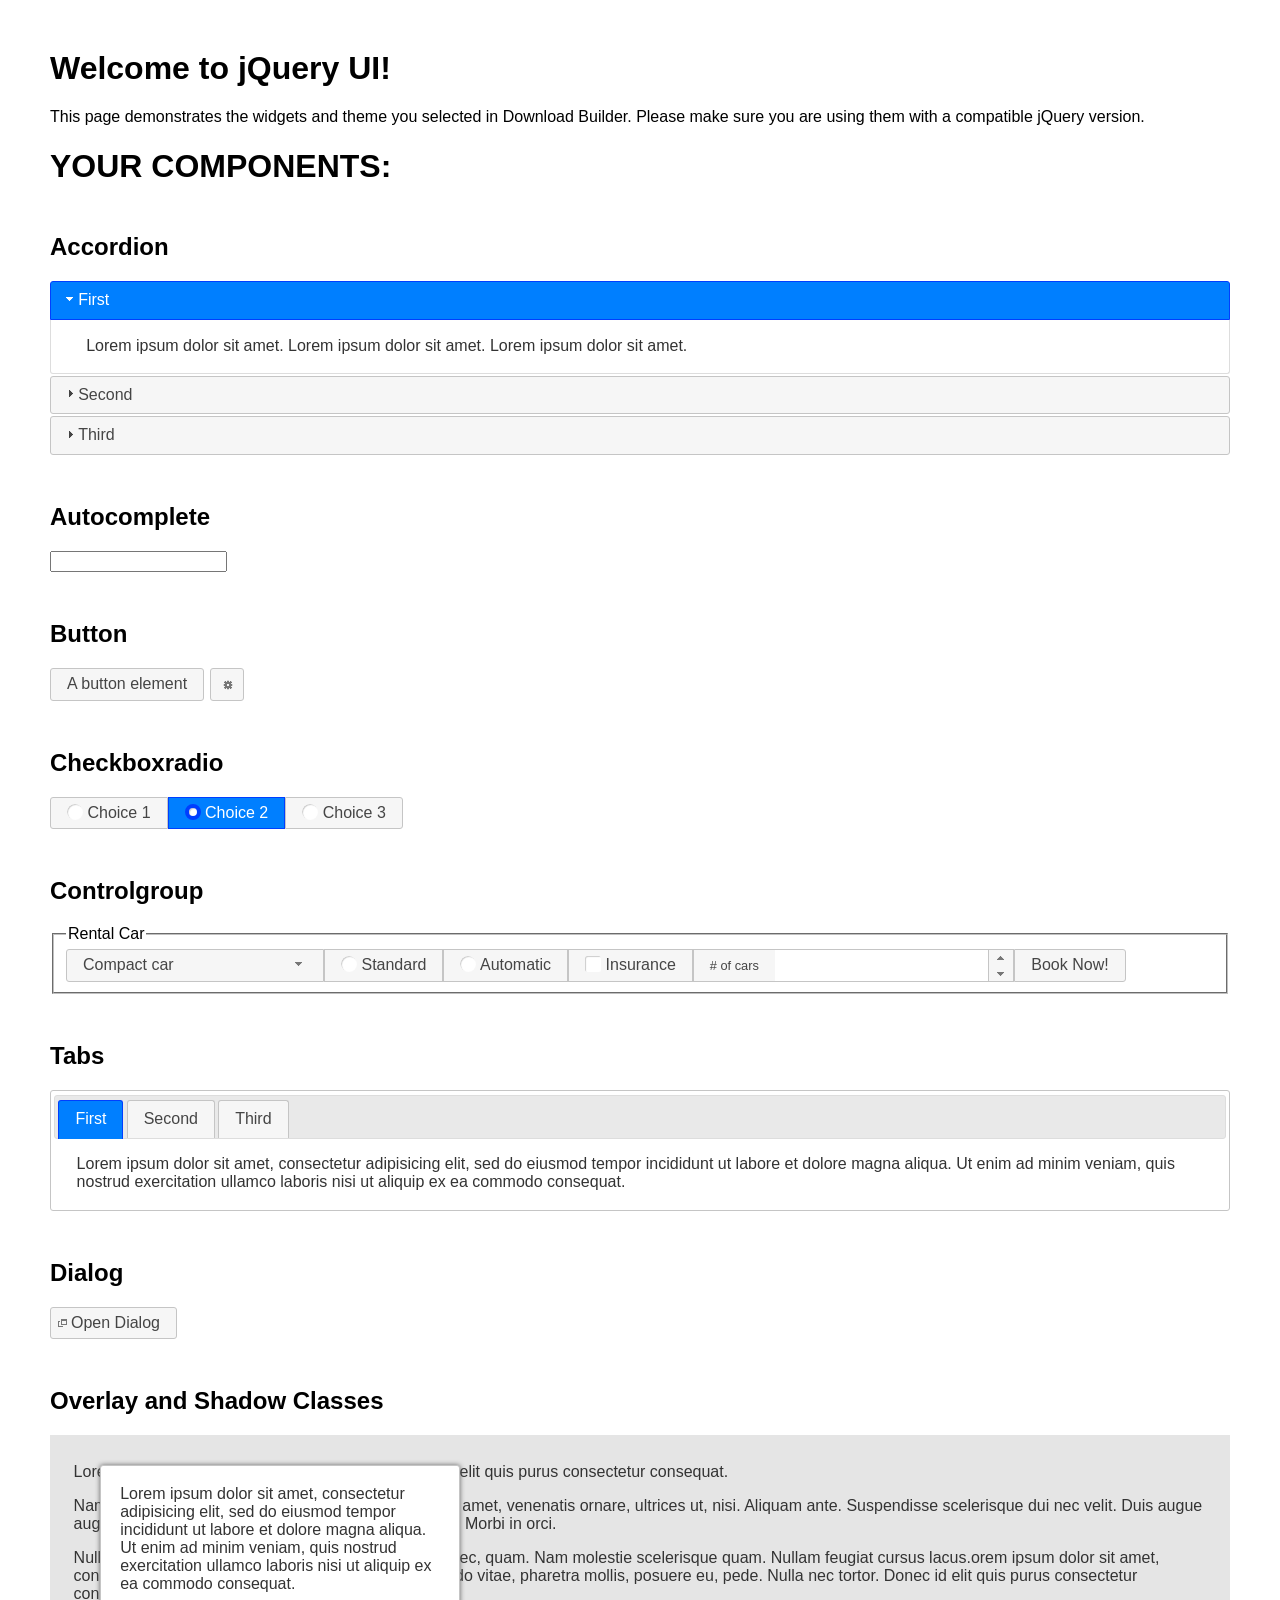
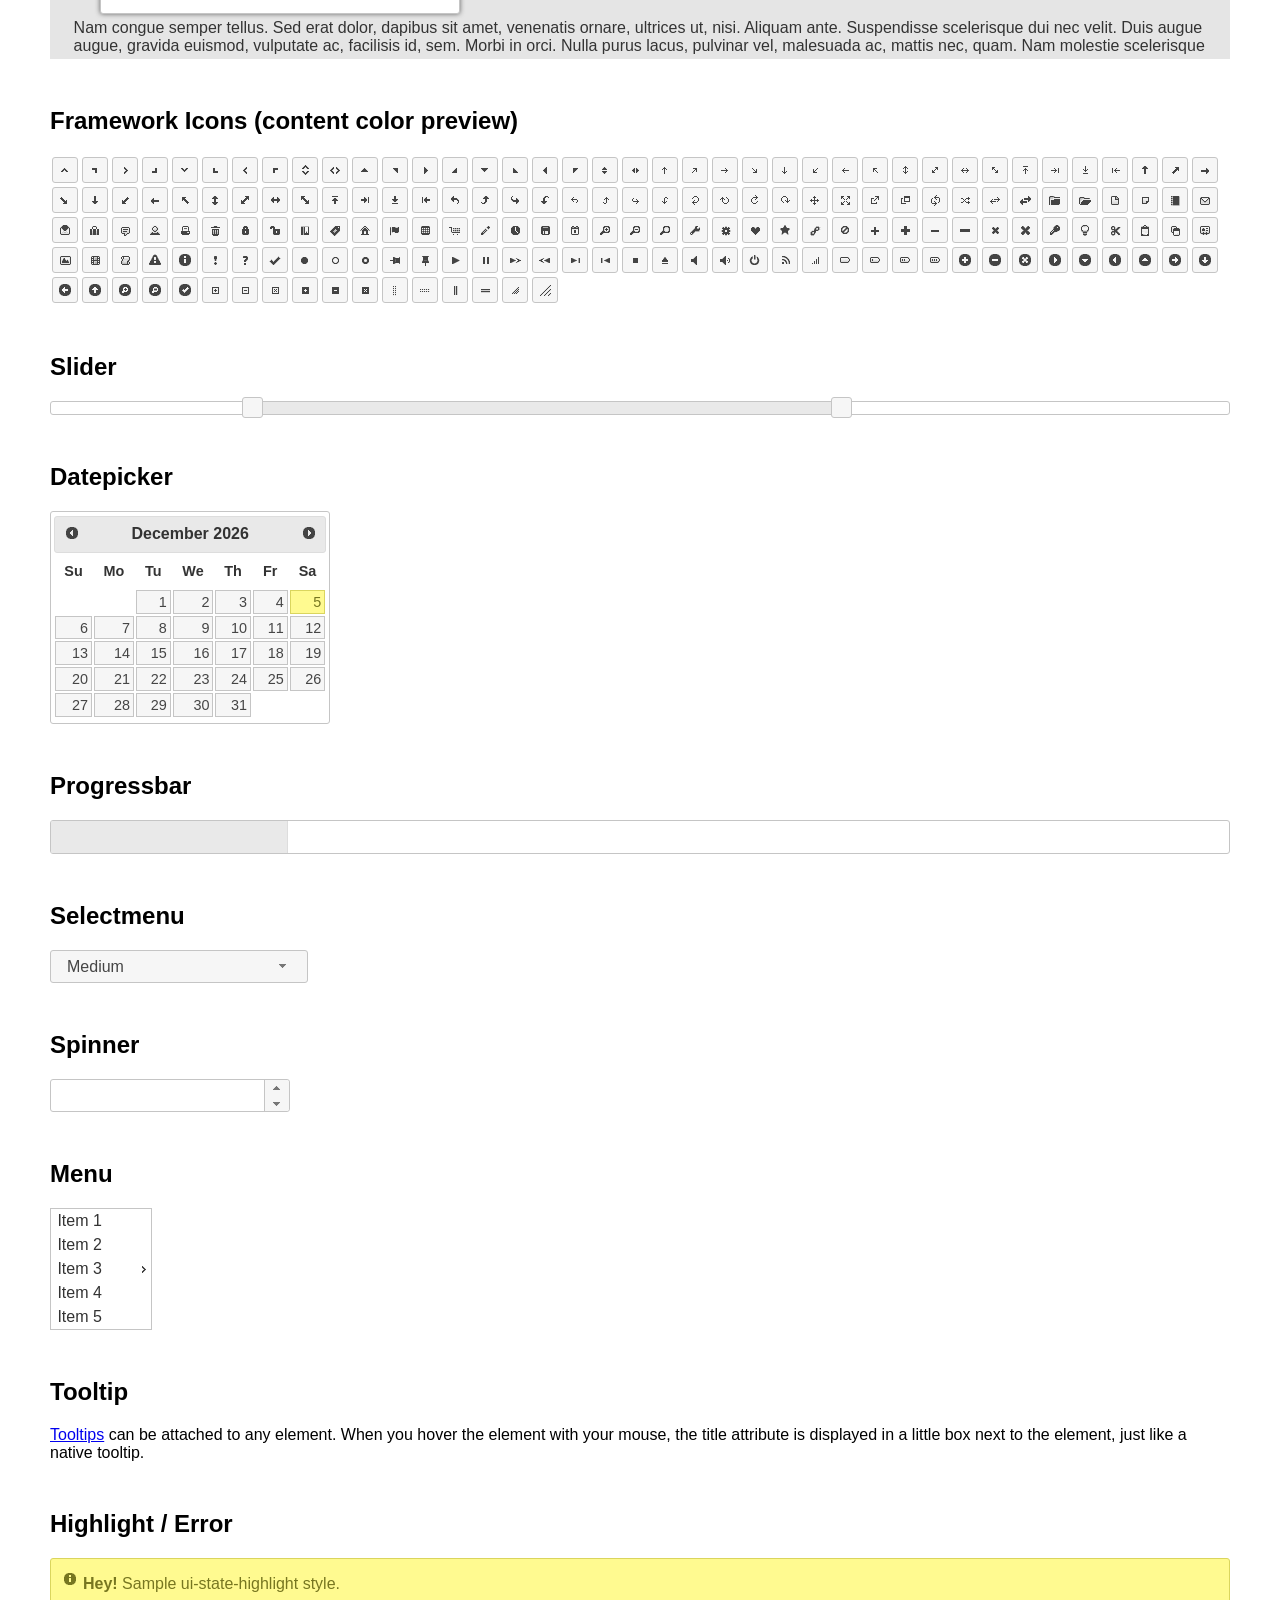
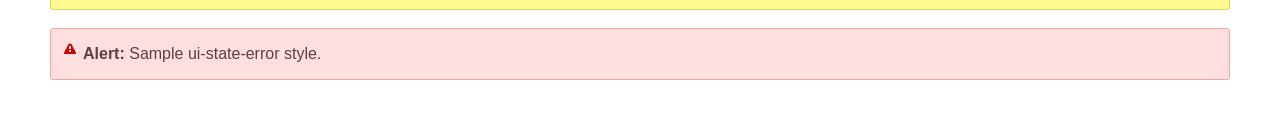
<file: searcher/web/static/admin/jquery-ui/index.html>
<!doctype html>
<html lang="us">
<head>
	<meta charset="utf-8">
	<title>jQuery UI Example Page</title>
	<link href="jquery-ui.css" rel="stylesheet">
	<style>
	body{
		font-family: "Trebuchet MS", sans-serif;
		margin: 50px;
	}
	.demoHeaders {
		margin-top: 2em;
	}
	#dialog-link {
		padding: .4em 1em .4em 20px;
		text-decoration: none;
		position: relative;
	}
	#dialog-link span.ui-icon {
		margin: 0 5px 0 0;
		position: absolute;
		left: .2em;
		top: 50%;
		margin-top: -8px;
	}
	#icons {
		margin: 0;
		padding: 0;
	}
	#icons li {
		margin: 2px;
		position: relative;
		padding: 4px 0;
		cursor: pointer;
		float: left;
		list-style: none;
	}
	#icons span.ui-icon {
		float: left;
		margin: 0 4px;
	}
	.fakewindowcontain .ui-widget-overlay {
		position: absolute;
	}
	select {
		width: 200px;
	}
	</style>
</head>
<body>

<h1>Welcome to jQuery UI!</h1>

<div class="ui-widget">
	<p>This page demonstrates the widgets and theme you selected in Download Builder. Please make sure you are using them with a compatible jQuery version.</p>
</div>

<h1>YOUR COMPONENTS:</h1>


<!-- Accordion -->
<h2 class="demoHeaders">Accordion</h2>
<div id="accordion">
	<h3>First</h3>
	<div>Lorem ipsum dolor sit amet. Lorem ipsum dolor sit amet. Lorem ipsum dolor sit amet.</div>
	<h3>Second</h3>
	<div>Phasellus mattis tincidunt nibh.</div>
	<h3>Third</h3>
	<div>Nam dui erat, auctor a, dignissim quis.</div>
</div>



<!-- Autocomplete -->
<h2 class="demoHeaders">Autocomplete</h2>
<div>
	<input id="autocomplete" title="type &quot;a&quot;">
</div>



<!-- Button -->
<h2 class="demoHeaders">Button</h2>
<button id="button">A button element</button>
<button id="button-icon">An icon-only button</button>



<!-- Checkboxradio -->
<h2 class="demoHeaders">Checkboxradio</h2>
<form style="margin-top: 1em;">
	<div id="radioset">
		<input type="radio" id="radio1" name="radio"><label for="radio1">Choice 1</label>
		<input type="radio" id="radio2" name="radio" checked="checked"><label for="radio2">Choice 2</label>
		<input type="radio" id="radio3" name="radio"><label for="radio3">Choice 3</label>
	</div>
</form>



<!-- Controlgroup -->
<h2 class="demoHeaders">Controlgroup</h2>
<fieldset>
	<legend>Rental Car</legend>
	<div id="controlgroup">
		<select id="car-type">
			<option>Compact car</option>
			<option>Midsize car</option>
			<option>Full size car</option>
			<option>SUV</option>
			<option>Luxury</option>
			<option>Truck</option>
			<option>Van</option>
		</select>
		<label for="transmission-standard">Standard</label>
		<input type="radio" name="transmission" id="transmission-standard">
		<label for="transmission-automatic">Automatic</label>
		<input type="radio" name="transmission" id="transmission-automatic">
		<label for="insurance">Insurance</label>
		<input type="checkbox" name="insurance" id="insurance">
		<label for="horizontal-spinner" class="ui-controlgroup-label"># of cars</label>
		<input id="horizontal-spinner" class="ui-spinner-input">
		<button>Book Now!</button>
	</div>
</fieldset>



<!-- Tabs -->
<h2 class="demoHeaders">Tabs</h2>
<div id="tabs">
	<ul>
		<li><a href="#tabs-1">First</a></li>
		<li><a href="#tabs-2">Second</a></li>
		<li><a href="#tabs-3">Third</a></li>
	</ul>
	<div id="tabs-1">Lorem ipsum dolor sit amet, consectetur adipisicing elit, sed do eiusmod tempor incididunt ut labore et dolore magna aliqua. Ut enim ad minim veniam, quis nostrud exercitation ullamco laboris nisi ut aliquip ex ea commodo consequat.</div>
	<div id="tabs-2">Phasellus mattis tincidunt nibh. Cras orci urna, blandit id, pretium vel, aliquet ornare, felis. Maecenas scelerisque sem non nisl. Fusce sed lorem in enim dictum bibendum.</div>
	<div id="tabs-3">Nam dui erat, auctor a, dignissim quis, sollicitudin eu, felis. Pellentesque nisi urna, interdum eget, sagittis et, consequat vestibulum, lacus. Mauris porttitor ullamcorper augue.</div>
</div>



<h2 class="demoHeaders">Dialog</h2>
<p>
	<button id="dialog-link" class="ui-button ui-corner-all ui-widget">
		<span class="ui-icon ui-icon-newwin"></span>Open Dialog
	</button>
</p>

<h2 class="demoHeaders">Overlay and Shadow Classes</h2>
<div style="position: relative; width: 96%; height: 200px; padding:1% 2%; overflow:hidden;" class="fakewindowcontain">
	<p>Lorem ipsum dolor sit amet,  Nulla nec tortor. Donec id elit quis purus consectetur consequat. </p><p>Nam congue semper tellus. Sed erat dolor, dapibus sit amet, venenatis ornare, ultrices ut, nisi. Aliquam ante. Suspendisse scelerisque dui nec velit. Duis augue augue, gravida euismod, vulputate ac, facilisis id, sem. Morbi in orci. </p><p>Nulla purus lacus, pulvinar vel, malesuada ac, mattis nec, quam. Nam molestie scelerisque quam. Nullam feugiat cursus lacus.orem ipsum dolor sit amet, consectetur adipiscing elit. Donec libero risus, commodo vitae, pharetra mollis, posuere eu, pede. Nulla nec tortor. Donec id elit quis purus consectetur consequat. </p><p>Nam congue semper tellus. Sed erat dolor, dapibus sit amet, venenatis ornare, ultrices ut, nisi. Aliquam ante. Suspendisse scelerisque dui nec velit. Duis augue augue, gravida euismod, vulputate ac, facilisis id, sem. Morbi in orci. Nulla purus lacus, pulvinar vel, malesuada ac, mattis nec, quam. Nam molestie scelerisque quam. </p><p>Nullam feugiat cursus lacus.orem ipsum dolor sit amet, consectetur adipiscing elit. Donec libero risus, commodo vitae, pharetra mollis, posuere eu, pede. Nulla nec tortor. Donec id elit quis purus consectetur consequat. Nam congue semper tellus. Sed erat dolor, dapibus sit amet, venenatis ornare, ultrices ut, nisi. Aliquam ante. </p><p>Suspendisse scelerisque dui nec velit. Duis augue augue, gravida euismod, vulputate ac, facilisis id, sem. Morbi in orci. Nulla purus lacus, pulvinar vel, malesuada ac, mattis nec, quam. Nam molestie scelerisque quam. Nullam feugiat cursus lacus.orem ipsum dolor sit amet, consectetur adipiscing elit. Donec libero risus, commodo vitae, pharetra mollis, posuere eu, pede. Nulla nec tortor. Donec id elit quis purus consectetur consequat. Nam congue semper tellus. Sed erat dolor, dapibus sit amet, venenatis ornare, ultrices ut, nisi. </p>

	<!-- ui-dialog -->
	<div class="ui-widget-overlay ui-front"></div>
	<div style="position: absolute; width: 320px; left: 50px; top: 30px; padding: 1.2em" class="ui-widget ui-front ui-widget-content ui-corner-all ui-widget-shadow">
		Lorem ipsum dolor sit amet, consectetur adipisicing elit, sed do eiusmod tempor incididunt ut labore et dolore magna aliqua. Ut enim ad minim veniam, quis nostrud exercitation ullamco laboris nisi ut aliquip ex ea commodo consequat.
	</div>

</div>

<!-- ui-dialog -->
<div id="dialog" title="Dialog Title">
	<p>Lorem ipsum dolor sit amet, consectetur adipisicing elit, sed do eiusmod tempor incididunt ut labore et dolore magna aliqua. Ut enim ad minim veniam, quis nostrud exercitation ullamco laboris nisi ut aliquip ex ea commodo consequat.</p>
</div>



<h2 class="demoHeaders">Framework Icons (content color preview)</h2>
<ul id="icons" class="ui-widget ui-helper-clearfix">
	<li class="ui-state-default ui-corner-all" title=".ui-icon-caret-1-n"><span class="ui-icon ui-icon-caret-1-n"></span></li>
	<li class="ui-state-default ui-corner-all" title=".ui-icon-caret-1-ne"><span class="ui-icon ui-icon-caret-1-ne"></span></li>
	<li class="ui-state-default ui-corner-all" title=".ui-icon-caret-1-e"><span class="ui-icon ui-icon-caret-1-e"></span></li>
	<li class="ui-state-default ui-corner-all" title=".ui-icon-caret-1-se"><span class="ui-icon ui-icon-caret-1-se"></span></li>
	<li class="ui-state-default ui-corner-all" title=".ui-icon-caret-1-s"><span class="ui-icon ui-icon-caret-1-s"></span></li>
	<li class="ui-state-default ui-corner-all" title=".ui-icon-caret-1-sw"><span class="ui-icon ui-icon-caret-1-sw"></span></li>
	<li class="ui-state-default ui-corner-all" title=".ui-icon-caret-1-w"><span class="ui-icon ui-icon-caret-1-w"></span></li>
	<li class="ui-state-default ui-corner-all" title=".ui-icon-caret-1-nw"><span class="ui-icon ui-icon-caret-1-nw"></span></li>
	<li class="ui-state-default ui-corner-all" title=".ui-icon-caret-2-n-s"><span class="ui-icon ui-icon-caret-2-n-s"></span></li>
	<li class="ui-state-default ui-corner-all" title=".ui-icon-caret-2-e-w"><span class="ui-icon ui-icon-caret-2-e-w"></span></li>
	<li class="ui-state-default ui-corner-all" title=".ui-icon-triangle-1-n"><span class="ui-icon ui-icon-triangle-1-n"></span></li>
	<li class="ui-state-default ui-corner-all" title=".ui-icon-triangle-1-ne"><span class="ui-icon ui-icon-triangle-1-ne"></span></li>
	<li class="ui-state-default ui-corner-all" title=".ui-icon-triangle-1-e"><span class="ui-icon ui-icon-triangle-1-e"></span></li>
	<li class="ui-state-default ui-corner-all" title=".ui-icon-triangle-1-se"><span class="ui-icon ui-icon-triangle-1-se"></span></li>
	<li class="ui-state-default ui-corner-all" title=".ui-icon-triangle-1-s"><span class="ui-icon ui-icon-triangle-1-s"></span></li>
	<li class="ui-state-default ui-corner-all" title=".ui-icon-triangle-1-sw"><span class="ui-icon ui-icon-triangle-1-sw"></span></li>
	<li class="ui-state-default ui-corner-all" title=".ui-icon-triangle-1-w"><span class="ui-icon ui-icon-triangle-1-w"></span></li>
	<li class="ui-state-default ui-corner-all" title=".ui-icon-triangle-1-nw"><span class="ui-icon ui-icon-triangle-1-nw"></span></li>
	<li class="ui-state-default ui-corner-all" title=".ui-icon-triangle-2-n-s"><span class="ui-icon ui-icon-triangle-2-n-s"></span></li>
	<li class="ui-state-default ui-corner-all" title=".ui-icon-triangle-2-e-w"><span class="ui-icon ui-icon-triangle-2-e-w"></span></li>
	<li class="ui-state-default ui-corner-all" title=".ui-icon-arrow-1-n"><span class="ui-icon ui-icon-arrow-1-n"></span></li>
	<li class="ui-state-default ui-corner-all" title=".ui-icon-arrow-1-ne"><span class="ui-icon ui-icon-arrow-1-ne"></span></li>
	<li class="ui-state-default ui-corner-all" title=".ui-icon-arrow-1-e"><span class="ui-icon ui-icon-arrow-1-e"></span></li>
	<li class="ui-state-default ui-corner-all" title=".ui-icon-arrow-1-se"><span class="ui-icon ui-icon-arrow-1-se"></span></li>
	<li class="ui-state-default ui-corner-all" title=".ui-icon-arrow-1-s"><span class="ui-icon ui-icon-arrow-1-s"></span></li>
	<li class="ui-state-default ui-corner-all" title=".ui-icon-arrow-1-sw"><span class="ui-icon ui-icon-arrow-1-sw"></span></li>
	<li class="ui-state-default ui-corner-all" title=".ui-icon-arrow-1-w"><span class="ui-icon ui-icon-arrow-1-w"></span></li>
	<li class="ui-state-default ui-corner-all" title=".ui-icon-arrow-1-nw"><span class="ui-icon ui-icon-arrow-1-nw"></span></li>
	<li class="ui-state-default ui-corner-all" title=".ui-icon-arrow-2-n-s"><span class="ui-icon ui-icon-arrow-2-n-s"></span></li>
	<li class="ui-state-default ui-corner-all" title=".ui-icon-arrow-2-ne-sw"><span class="ui-icon ui-icon-arrow-2-ne-sw"></span></li>
	<li class="ui-state-default ui-corner-all" title=".ui-icon-arrow-2-e-w"><span class="ui-icon ui-icon-arrow-2-e-w"></span></li>
	<li class="ui-state-default ui-corner-all" title=".ui-icon-arrow-2-se-nw"><span class="ui-icon ui-icon-arrow-2-se-nw"></span></li>
	<li class="ui-state-default ui-corner-all" title=".ui-icon-arrowstop-1-n"><span class="ui-icon ui-icon-arrowstop-1-n"></span></li>
	<li class="ui-state-default ui-corner-all" title=".ui-icon-arrowstop-1-e"><span class="ui-icon ui-icon-arrowstop-1-e"></span></li>
	<li class="ui-state-default ui-corner-all" title=".ui-icon-arrowstop-1-s"><span class="ui-icon ui-icon-arrowstop-1-s"></span></li>
	<li class="ui-state-default ui-corner-all" title=".ui-icon-arrowstop-1-w"><span class="ui-icon ui-icon-arrowstop-1-w"></span></li>
	<li class="ui-state-default ui-corner-all" title=".ui-icon-arrowthick-1-n"><span class="ui-icon ui-icon-arrowthick-1-n"></span></li>
	<li class="ui-state-default ui-corner-all" title=".ui-icon-arrowthick-1-ne"><span class="ui-icon ui-icon-arrowthick-1-ne"></span></li>
	<li class="ui-state-default ui-corner-all" title=".ui-icon-arrowthick-1-e"><span class="ui-icon ui-icon-arrowthick-1-e"></span></li>
	<li class="ui-state-default ui-corner-all" title=".ui-icon-arrowthick-1-se"><span class="ui-icon ui-icon-arrowthick-1-se"></span></li>
	<li class="ui-state-default ui-corner-all" title=".ui-icon-arrowthick-1-s"><span class="ui-icon ui-icon-arrowthick-1-s"></span></li>
	<li class="ui-state-default ui-corner-all" title=".ui-icon-arrowthick-1-sw"><span class="ui-icon ui-icon-arrowthick-1-sw"></span></li>
	<li class="ui-state-default ui-corner-all" title=".ui-icon-arrowthick-1-w"><span class="ui-icon ui-icon-arrowthick-1-w"></span></li>
	<li class="ui-state-default ui-corner-all" title=".ui-icon-arrowthick-1-nw"><span class="ui-icon ui-icon-arrowthick-1-nw"></span></li>
	<li class="ui-state-default ui-corner-all" title=".ui-icon-arrowthick-2-n-s"><span class="ui-icon ui-icon-arrowthick-2-n-s"></span></li>
	<li class="ui-state-default ui-corner-all" title=".ui-icon-arrowthick-2-ne-sw"><span class="ui-icon ui-icon-arrowthick-2-ne-sw"></span></li>
	<li class="ui-state-default ui-corner-all" title=".ui-icon-arrowthick-2-e-w"><span class="ui-icon ui-icon-arrowthick-2-e-w"></span></li>
	<li class="ui-state-default ui-corner-all" title=".ui-icon-arrowthick-2-se-nw"><span class="ui-icon ui-icon-arrowthick-2-se-nw"></span></li>
	<li class="ui-state-default ui-corner-all" title=".ui-icon-arrowthickstop-1-n"><span class="ui-icon ui-icon-arrowthickstop-1-n"></span></li>
	<li class="ui-state-default ui-corner-all" title=".ui-icon-arrowthickstop-1-e"><span class="ui-icon ui-icon-arrowthickstop-1-e"></span></li>
	<li class="ui-state-default ui-corner-all" title=".ui-icon-arrowthickstop-1-s"><span class="ui-icon ui-icon-arrowthickstop-1-s"></span></li>
	<li class="ui-state-default ui-corner-all" title=".ui-icon-arrowthickstop-1-w"><span class="ui-icon ui-icon-arrowthickstop-1-w"></span></li>
	<li class="ui-state-default ui-corner-all" title=".ui-icon-arrowreturnthick-1-w"><span class="ui-icon ui-icon-arrowreturnthick-1-w"></span></li>
	<li class="ui-state-default ui-corner-all" title=".ui-icon-arrowreturnthick-1-n"><span class="ui-icon ui-icon-arrowreturnthick-1-n"></span></li>
	<li class="ui-state-default ui-corner-all" title=".ui-icon-arrowreturnthick-1-e"><span class="ui-icon ui-icon-arrowreturnthick-1-e"></span></li>
	<li class="ui-state-default ui-corner-all" title=".ui-icon-arrowreturnthick-1-s"><span class="ui-icon ui-icon-arrowreturnthick-1-s"></span></li>
	<li class="ui-state-default ui-corner-all" title=".ui-icon-arrowreturn-1-w"><span class="ui-icon ui-icon-arrowreturn-1-w"></span></li>
	<li class="ui-state-default ui-corner-all" title=".ui-icon-arrowreturn-1-n"><span class="ui-icon ui-icon-arrowreturn-1-n"></span></li>
	<li class="ui-state-default ui-corner-all" title=".ui-icon-arrowreturn-1-e"><span class="ui-icon ui-icon-arrowreturn-1-e"></span></li>
	<li class="ui-state-default ui-corner-all" title=".ui-icon-arrowreturn-1-s"><span class="ui-icon ui-icon-arrowreturn-1-s"></span></li>
	<li class="ui-state-default ui-corner-all" title=".ui-icon-arrowrefresh-1-w"><span class="ui-icon ui-icon-arrowrefresh-1-w"></span></li>
	<li class="ui-state-default ui-corner-all" title=".ui-icon-arrowrefresh-1-n"><span class="ui-icon ui-icon-arrowrefresh-1-n"></span></li>
	<li class="ui-state-default ui-corner-all" title=".ui-icon-arrowrefresh-1-e"><span class="ui-icon ui-icon-arrowrefresh-1-e"></span></li>
	<li class="ui-state-default ui-corner-all" title=".ui-icon-arrowrefresh-1-s"><span class="ui-icon ui-icon-arrowrefresh-1-s"></span></li>
	<li class="ui-state-default ui-corner-all" title=".ui-icon-arrow-4"><span class="ui-icon ui-icon-arrow-4"></span></li>
	<li class="ui-state-default ui-corner-all" title=".ui-icon-arrow-4-diag"><span class="ui-icon ui-icon-arrow-4-diag"></span></li>
	<li class="ui-state-default ui-corner-all" title=".ui-icon-extlink"><span class="ui-icon ui-icon-extlink"></span></li>
	<li class="ui-state-default ui-corner-all" title=".ui-icon-newwin"><span class="ui-icon ui-icon-newwin"></span></li>
	<li class="ui-state-default ui-corner-all" title=".ui-icon-refresh"><span class="ui-icon ui-icon-refresh"></span></li>
	<li class="ui-state-default ui-corner-all" title=".ui-icon-shuffle"><span class="ui-icon ui-icon-shuffle"></span></li>
	<li class="ui-state-default ui-corner-all" title=".ui-icon-transfer-e-w"><span class="ui-icon ui-icon-transfer-e-w"></span></li>
	<li class="ui-state-default ui-corner-all" title=".ui-icon-transferthick-e-w"><span class="ui-icon ui-icon-transferthick-e-w"></span></li>
	<li class="ui-state-default ui-corner-all" title=".ui-icon-folder-collapsed"><span class="ui-icon ui-icon-folder-collapsed"></span></li>
	<li class="ui-state-default ui-corner-all" title=".ui-icon-folder-open"><span class="ui-icon ui-icon-folder-open"></span></li>
	<li class="ui-state-default ui-corner-all" title=".ui-icon-document"><span class="ui-icon ui-icon-document"></span></li>
	<li class="ui-state-default ui-corner-all" title=".ui-icon-document-b"><span class="ui-icon ui-icon-document-b"></span></li>
	<li class="ui-state-default ui-corner-all" title=".ui-icon-note"><span class="ui-icon ui-icon-note"></span></li>
	<li class="ui-state-default ui-corner-all" title=".ui-icon-mail-closed"><span class="ui-icon ui-icon-mail-closed"></span></li>
	<li class="ui-state-default ui-corner-all" title=".ui-icon-mail-open"><span class="ui-icon ui-icon-mail-open"></span></li>
	<li class="ui-state-default ui-corner-all" title=".ui-icon-suitcase"><span class="ui-icon ui-icon-suitcase"></span></li>
	<li class="ui-state-default ui-corner-all" title=".ui-icon-comment"><span class="ui-icon ui-icon-comment"></span></li>
	<li class="ui-state-default ui-corner-all" title=".ui-icon-person"><span class="ui-icon ui-icon-person"></span></li>
	<li class="ui-state-default ui-corner-all" title=".ui-icon-print"><span class="ui-icon ui-icon-print"></span></li>
	<li class="ui-state-default ui-corner-all" title=".ui-icon-trash"><span class="ui-icon ui-icon-trash"></span></li>
	<li class="ui-state-default ui-corner-all" title=".ui-icon-locked"><span class="ui-icon ui-icon-locked"></span></li>
	<li class="ui-state-default ui-corner-all" title=".ui-icon-unlocked"><span class="ui-icon ui-icon-unlocked"></span></li>
	<li class="ui-state-default ui-corner-all" title=".ui-icon-bookmark"><span class="ui-icon ui-icon-bookmark"></span></li>
	<li class="ui-state-default ui-corner-all" title=".ui-icon-tag"><span class="ui-icon ui-icon-tag"></span></li>
	<li class="ui-state-default ui-corner-all" title=".ui-icon-home"><span class="ui-icon ui-icon-home"></span></li>
	<li class="ui-state-default ui-corner-all" title=".ui-icon-flag"><span class="ui-icon ui-icon-flag"></span></li>
	<li class="ui-state-default ui-corner-all" title=".ui-icon-calculator"><span class="ui-icon ui-icon-calculator"></span></li>
	<li class="ui-state-default ui-corner-all" title=".ui-icon-cart"><span class="ui-icon ui-icon-cart"></span></li>
	<li class="ui-state-default ui-corner-all" title=".ui-icon-pencil"><span class="ui-icon ui-icon-pencil"></span></li>
	<li class="ui-state-default ui-corner-all" title=".ui-icon-clock"><span class="ui-icon ui-icon-clock"></span></li>
	<li class="ui-state-default ui-corner-all" title=".ui-icon-disk"><span class="ui-icon ui-icon-disk"></span></li>
	<li class="ui-state-default ui-corner-all" title=".ui-icon-calendar"><span class="ui-icon ui-icon-calendar"></span></li>
	<li class="ui-state-default ui-corner-all" title=".ui-icon-zoomin"><span class="ui-icon ui-icon-zoomin"></span></li>
	<li class="ui-state-default ui-corner-all" title=".ui-icon-zoomout"><span class="ui-icon ui-icon-zoomout"></span></li>
	<li class="ui-state-default ui-corner-all" title=".ui-icon-search"><span class="ui-icon ui-icon-search"></span></li>
	<li class="ui-state-default ui-corner-all" title=".ui-icon-wrench"><span class="ui-icon ui-icon-wrench"></span></li>
	<li class="ui-state-default ui-corner-all" title=".ui-icon-gear"><span class="ui-icon ui-icon-gear"></span></li>
	<li class="ui-state-default ui-corner-all" title=".ui-icon-heart"><span class="ui-icon ui-icon-heart"></span></li>
	<li class="ui-state-default ui-corner-all" title=".ui-icon-star"><span class="ui-icon ui-icon-star"></span></li>
	<li class="ui-state-default ui-corner-all" title=".ui-icon-link"><span class="ui-icon ui-icon-link"></span></li>
	<li class="ui-state-default ui-corner-all" title=".ui-icon-cancel"><span class="ui-icon ui-icon-cancel"></span></li>
	<li class="ui-state-default ui-corner-all" title=".ui-icon-plus"><span class="ui-icon ui-icon-plus"></span></li>
	<li class="ui-state-default ui-corner-all" title=".ui-icon-plusthick"><span class="ui-icon ui-icon-plusthick"></span></li>
	<li class="ui-state-default ui-corner-all" title=".ui-icon-minus"><span class="ui-icon ui-icon-minus"></span></li>
	<li class="ui-state-default ui-corner-all" title=".ui-icon-minusthick"><span class="ui-icon ui-icon-minusthick"></span></li>
	<li class="ui-state-default ui-corner-all" title=".ui-icon-close"><span class="ui-icon ui-icon-close"></span></li>
	<li class="ui-state-default ui-corner-all" title=".ui-icon-closethick"><span class="ui-icon ui-icon-closethick"></span></li>
	<li class="ui-state-default ui-corner-all" title=".ui-icon-key"><span class="ui-icon ui-icon-key"></span></li>
	<li class="ui-state-default ui-corner-all" title=".ui-icon-lightbulb"><span class="ui-icon ui-icon-lightbulb"></span></li>
	<li class="ui-state-default ui-corner-all" title=".ui-icon-scissors"><span class="ui-icon ui-icon-scissors"></span></li>
	<li class="ui-state-default ui-corner-all" title=".ui-icon-clipboard"><span class="ui-icon ui-icon-clipboard"></span></li>
	<li class="ui-state-default ui-corner-all" title=".ui-icon-copy"><span class="ui-icon ui-icon-copy"></span></li>
	<li class="ui-state-default ui-corner-all" title=".ui-icon-contact"><span class="ui-icon ui-icon-contact"></span></li>
	<li class="ui-state-default ui-corner-all" title=".ui-icon-image"><span class="ui-icon ui-icon-image"></span></li>
	<li class="ui-state-default ui-corner-all" title=".ui-icon-video"><span class="ui-icon ui-icon-video"></span></li>
	<li class="ui-state-default ui-corner-all" title=".ui-icon-script"><span class="ui-icon ui-icon-script"></span></li>
	<li class="ui-state-default ui-corner-all" title=".ui-icon-alert"><span class="ui-icon ui-icon-alert"></span></li>
	<li class="ui-state-default ui-corner-all" title=".ui-icon-info"><span class="ui-icon ui-icon-info"></span></li>
	<li class="ui-state-default ui-corner-all" title=".ui-icon-notice"><span class="ui-icon ui-icon-notice"></span></li>
	<li class="ui-state-default ui-corner-all" title=".ui-icon-help"><span class="ui-icon ui-icon-help"></span></li>
	<li class="ui-state-default ui-corner-all" title=".ui-icon-check"><span class="ui-icon ui-icon-check"></span></li>
	<li class="ui-state-default ui-corner-all" title=".ui-icon-bullet"><span class="ui-icon ui-icon-bullet"></span></li>
	<li class="ui-state-default ui-corner-all" title=".ui-icon-radio-off"><span class="ui-icon ui-icon-radio-off"></span></li>
	<li class="ui-state-default ui-corner-all" title=".ui-icon-radio-on"><span class="ui-icon ui-icon-radio-on"></span></li>
	<li class="ui-state-default ui-corner-all" title=".ui-icon-pin-w"><span class="ui-icon ui-icon-pin-w"></span></li>
	<li class="ui-state-default ui-corner-all" title=".ui-icon-pin-s"><span class="ui-icon ui-icon-pin-s"></span></li>
	<li class="ui-state-default ui-corner-all" title=".ui-icon-play"><span class="ui-icon ui-icon-play"></span></li>
	<li class="ui-state-default ui-corner-all" title=".ui-icon-pause"><span class="ui-icon ui-icon-pause"></span></li>
	<li class="ui-state-default ui-corner-all" title=".ui-icon-seek-next"><span class="ui-icon ui-icon-seek-next"></span></li>
	<li class="ui-state-default ui-corner-all" title=".ui-icon-seek-prev"><span class="ui-icon ui-icon-seek-prev"></span></li>
	<li class="ui-state-default ui-corner-all" title=".ui-icon-seek-end"><span class="ui-icon ui-icon-seek-end"></span></li>
	<li class="ui-state-default ui-corner-all" title=".ui-icon-seek-first"><span class="ui-icon ui-icon-seek-first"></span></li>
	<li class="ui-state-default ui-corner-all" title=".ui-icon-stop"><span class="ui-icon ui-icon-stop"></span></li>
	<li class="ui-state-default ui-corner-all" title=".ui-icon-eject"><span class="ui-icon ui-icon-eject"></span></li>
	<li class="ui-state-default ui-corner-all" title=".ui-icon-volume-off"><span class="ui-icon ui-icon-volume-off"></span></li>
	<li class="ui-state-default ui-corner-all" title=".ui-icon-volume-on"><span class="ui-icon ui-icon-volume-on"></span></li>
	<li class="ui-state-default ui-corner-all" title=".ui-icon-power"><span class="ui-icon ui-icon-power"></span></li>
	<li class="ui-state-default ui-corner-all" title=".ui-icon-signal-diag"><span class="ui-icon ui-icon-signal-diag"></span></li>
	<li class="ui-state-default ui-corner-all" title=".ui-icon-signal"><span class="ui-icon ui-icon-signal"></span></li>
	<li class="ui-state-default ui-corner-all" title=".ui-icon-battery-0"><span class="ui-icon ui-icon-battery-0"></span></li>
	<li class="ui-state-default ui-corner-all" title=".ui-icon-battery-1"><span class="ui-icon ui-icon-battery-1"></span></li>
	<li class="ui-state-default ui-corner-all" title=".ui-icon-battery-2"><span class="ui-icon ui-icon-battery-2"></span></li>
	<li class="ui-state-default ui-corner-all" title=".ui-icon-battery-3"><span class="ui-icon ui-icon-battery-3"></span></li>
	<li class="ui-state-default ui-corner-all" title=".ui-icon-circle-plus"><span class="ui-icon ui-icon-circle-plus"></span></li>
	<li class="ui-state-default ui-corner-all" title=".ui-icon-circle-minus"><span class="ui-icon ui-icon-circle-minus"></span></li>
	<li class="ui-state-default ui-corner-all" title=".ui-icon-circle-close"><span class="ui-icon ui-icon-circle-close"></span></li>
	<li class="ui-state-default ui-corner-all" title=".ui-icon-circle-triangle-e"><span class="ui-icon ui-icon-circle-triangle-e"></span></li>
	<li class="ui-state-default ui-corner-all" title=".ui-icon-circle-triangle-s"><span class="ui-icon ui-icon-circle-triangle-s"></span></li>
	<li class="ui-state-default ui-corner-all" title=".ui-icon-circle-triangle-w"><span class="ui-icon ui-icon-circle-triangle-w"></span></li>
	<li class="ui-state-default ui-corner-all" title=".ui-icon-circle-triangle-n"><span class="ui-icon ui-icon-circle-triangle-n"></span></li>
	<li class="ui-state-default ui-corner-all" title=".ui-icon-circle-arrow-e"><span class="ui-icon ui-icon-circle-arrow-e"></span></li>
	<li class="ui-state-default ui-corner-all" title=".ui-icon-circle-arrow-s"><span class="ui-icon ui-icon-circle-arrow-s"></span></li>
	<li class="ui-state-default ui-corner-all" title=".ui-icon-circle-arrow-w"><span class="ui-icon ui-icon-circle-arrow-w"></span></li>
	<li class="ui-state-default ui-corner-all" title=".ui-icon-circle-arrow-n"><span class="ui-icon ui-icon-circle-arrow-n"></span></li>
	<li class="ui-state-default ui-corner-all" title=".ui-icon-circle-zoomin"><span class="ui-icon ui-icon-circle-zoomin"></span></li>
	<li class="ui-state-default ui-corner-all" title=".ui-icon-circle-zoomout"><span class="ui-icon ui-icon-circle-zoomout"></span></li>
	<li class="ui-state-default ui-corner-all" title=".ui-icon-circle-check"><span class="ui-icon ui-icon-circle-check"></span></li>
	<li class="ui-state-default ui-corner-all" title=".ui-icon-circlesmall-plus"><span class="ui-icon ui-icon-circlesmall-plus"></span></li>
	<li class="ui-state-default ui-corner-all" title=".ui-icon-circlesmall-minus"><span class="ui-icon ui-icon-circlesmall-minus"></span></li>
	<li class="ui-state-default ui-corner-all" title=".ui-icon-circlesmall-close"><span class="ui-icon ui-icon-circlesmall-close"></span></li>
	<li class="ui-state-default ui-corner-all" title=".ui-icon-squaresmall-plus"><span class="ui-icon ui-icon-squaresmall-plus"></span></li>
	<li class="ui-state-default ui-corner-all" title=".ui-icon-squaresmall-minus"><span class="ui-icon ui-icon-squaresmall-minus"></span></li>
	<li class="ui-state-default ui-corner-all" title=".ui-icon-squaresmall-close"><span class="ui-icon ui-icon-squaresmall-close"></span></li>
	<li class="ui-state-default ui-corner-all" title=".ui-icon-grip-dotted-vertical"><span class="ui-icon ui-icon-grip-dotted-vertical"></span></li>
	<li class="ui-state-default ui-corner-all" title=".ui-icon-grip-dotted-horizontal"><span class="ui-icon ui-icon-grip-dotted-horizontal"></span></li>
	<li class="ui-state-default ui-corner-all" title=".ui-icon-grip-solid-vertical"><span class="ui-icon ui-icon-grip-solid-vertical"></span></li>
	<li class="ui-state-default ui-corner-all" title=".ui-icon-grip-solid-horizontal"><span class="ui-icon ui-icon-grip-solid-horizontal"></span></li>
	<li class="ui-state-default ui-corner-all" title=".ui-icon-gripsmall-diagonal-se"><span class="ui-icon ui-icon-gripsmall-diagonal-se"></span></li>
	<li class="ui-state-default ui-corner-all" title=".ui-icon-grip-diagonal-se"><span class="ui-icon ui-icon-grip-diagonal-se"></span></li>
</ul>


<!-- Slider -->
<h2 class="demoHeaders">Slider</h2>
<div id="slider"></div>



<!-- Datepicker -->
<h2 class="demoHeaders">Datepicker</h2>
<div id="datepicker"></div>



<!-- Progressbar -->
<h2 class="demoHeaders">Progressbar</h2>
<div id="progressbar"></div>



<!-- Progressbar -->
<h2 class="demoHeaders">Selectmenu</h2>
<select id="selectmenu">
	<option>Slower</option>
	<option>Slow</option>
	<option selected="selected">Medium</option>
	<option>Fast</option>
	<option>Faster</option>
</select>



<!-- Spinner -->
<h2 class="demoHeaders">Spinner</h2>
<input id="spinner">



<!-- Menu -->
<h2 class="demoHeaders">Menu</h2>
<ul style="width:100px;" id="menu">
	<li><div>Item 1</div></li>
	<li><div>Item 2</div></li>
	<li><div>Item 3</div>
		<ul>
			<li><div>Item 3-1</div></li>
			<li><div>Item 3-2</div></li>
			<li><div>Item 3-3</div></li>
			<li><div>Item 3-4</div></li>
			<li><div>Item 3-5</div></li>
		</ul>
	</li>
	<li><div>Item 4</div></li>
	<li><div>Item 5</div></li>
</ul>



<!-- Tooltip -->
<h2 class="demoHeaders">Tooltip</h2>
<p id="tooltip">
	<a href="#" title="That&apos;s what this widget is">Tooltips</a> can be attached to any element. When you hover
the element with your mouse, the title attribute is displayed in a little box next to the element, just like a native tooltip.
</p>


<!-- Highlight / Error -->
<h2 class="demoHeaders">Highlight / Error</h2>
<div class="ui-widget">
	<div class="ui-state-highlight ui-corner-all" style="margin-top: 20px; padding: 0 .7em;">
		<p><span class="ui-icon ui-icon-info" style="float: left; margin-right: .3em;"></span>
		<strong>Hey!</strong> Sample ui-state-highlight style.</p>
	</div>
</div>
<br>
<div class="ui-widget">
	<div class="ui-state-error ui-corner-all" style="padding: 0 .7em;">
		<p><span class="ui-icon ui-icon-alert" style="float: left; margin-right: .3em;"></span>
		<strong>Alert:</strong> Sample ui-state-error style.</p>
	</div>
</div>

<script src="external/jquery/jquery.js"></script>
<script src="jquery-ui.js"></script>
<script>

$( "#accordion" ).accordion();



var availableTags = [
	"ActionScript",
	"AppleScript",
	"Asp",
	"BASIC",
	"C",
	"C++",
	"Clojure",
	"COBOL",
	"ColdFusion",
	"Erlang",
	"Fortran",
	"Groovy",
	"Haskell",
	"Java",
	"JavaScript",
	"Lisp",
	"Perl",
	"PHP",
	"Python",
	"Ruby",
	"Scala",
	"Scheme"
];
$( "#autocomplete" ).autocomplete({
	source: availableTags
});



$( "#button" ).button();
$( "#button-icon" ).button({
	icon: "ui-icon-gear",
	showLabel: false
});



$( "#radioset" ).buttonset();



$( "#controlgroup" ).controlgroup();



$( "#tabs" ).tabs();



$( "#dialog" ).dialog({
	autoOpen: false,
	width: 400,
	buttons: [
		{
			text: "Ok",
			click: function() {
				$( this ).dialog( "close" );
			}
		},
		{
			text: "Cancel",
			click: function() {
				$( this ).dialog( "close" );
			}
		}
	]
});

// Link to open the dialog
$( "#dialog-link" ).click(function( event ) {
	$( "#dialog" ).dialog( "open" );
	event.preventDefault();
});



$( "#datepicker" ).datepicker({
	inline: true
});



$( "#slider" ).slider({
	range: true,
	values: [ 17, 67 ]
});



$( "#progressbar" ).progressbar({
	value: 20
});



$( "#spinner" ).spinner();



$( "#menu" ).menu();



$( "#tooltip" ).tooltip();



$( "#selectmenu" ).selectmenu();


// Hover states on the static widgets
$( "#dialog-link, #icons li" ).hover(
	function() {
		$( this ).addClass( "ui-state-hover" );
	},
	function() {
		$( this ).removeClass( "ui-state-hover" );
	}
);
</script>
</body>
</html>
</file>
